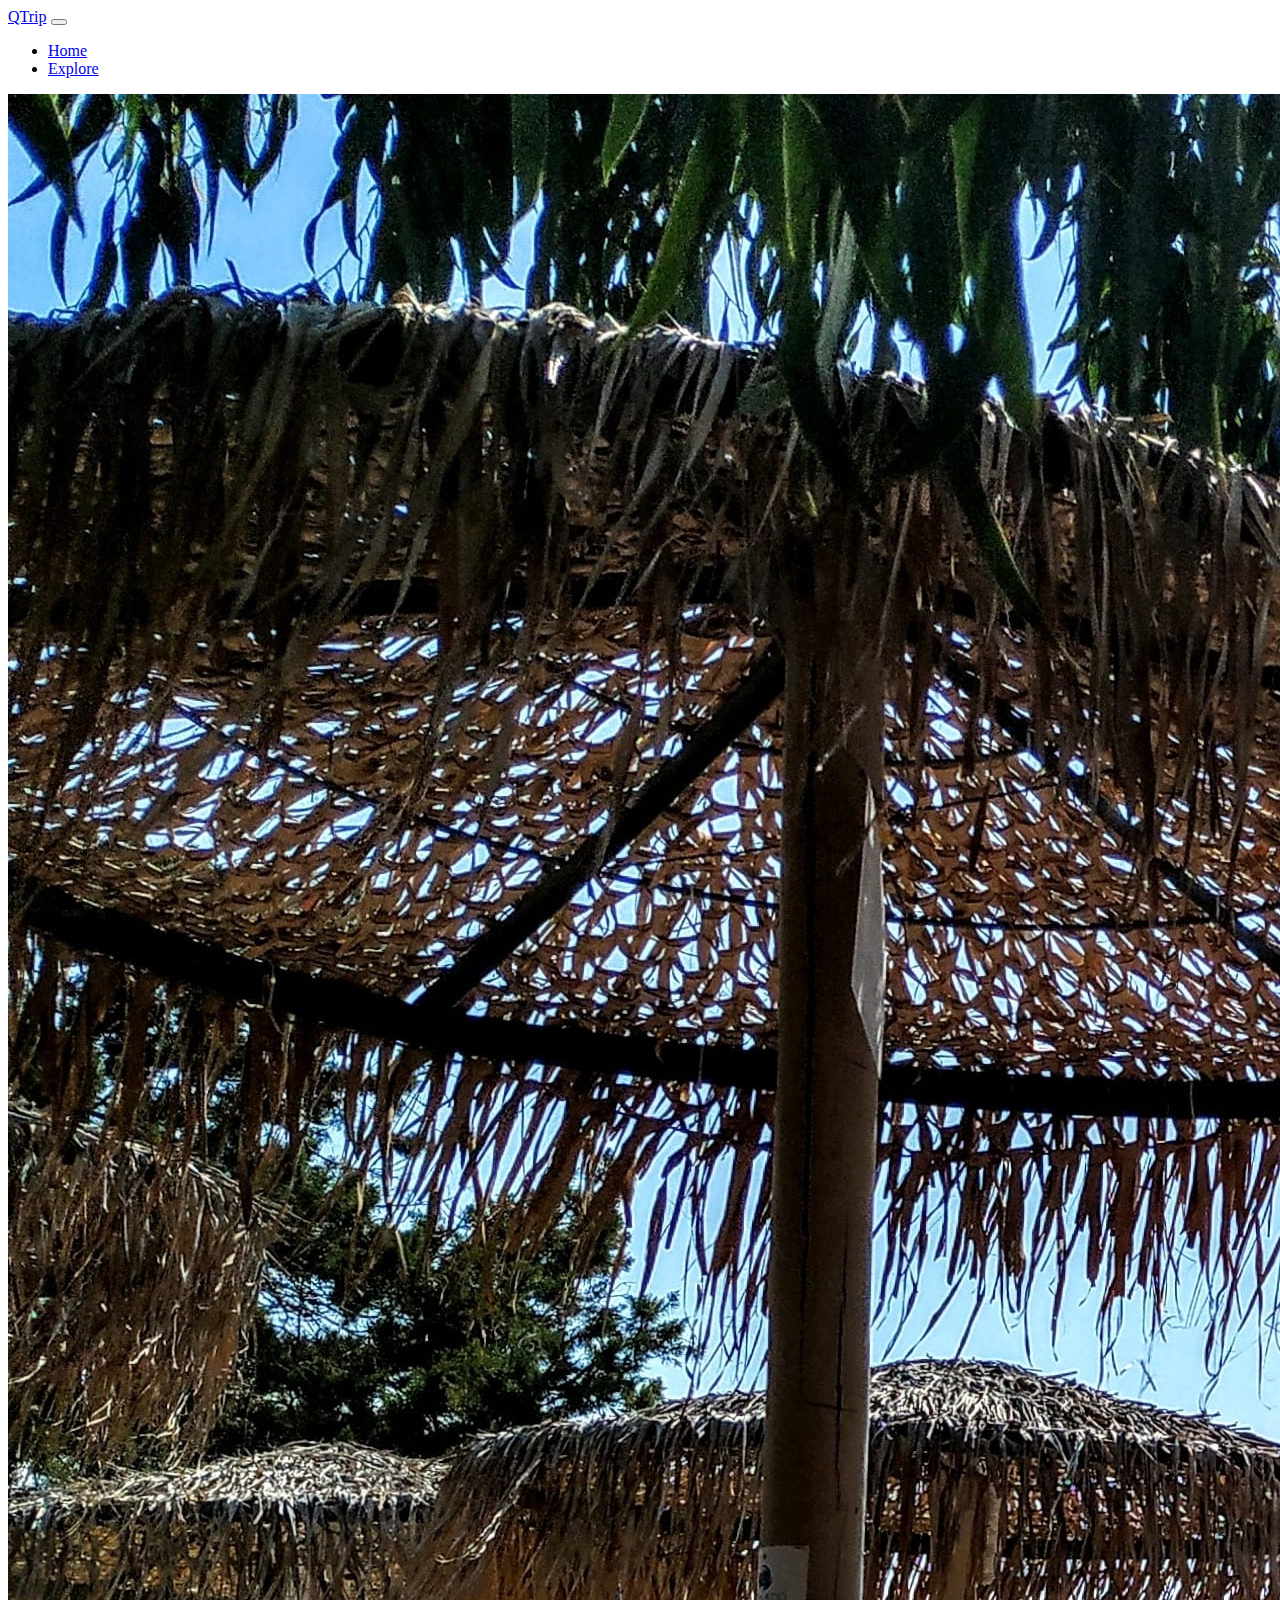
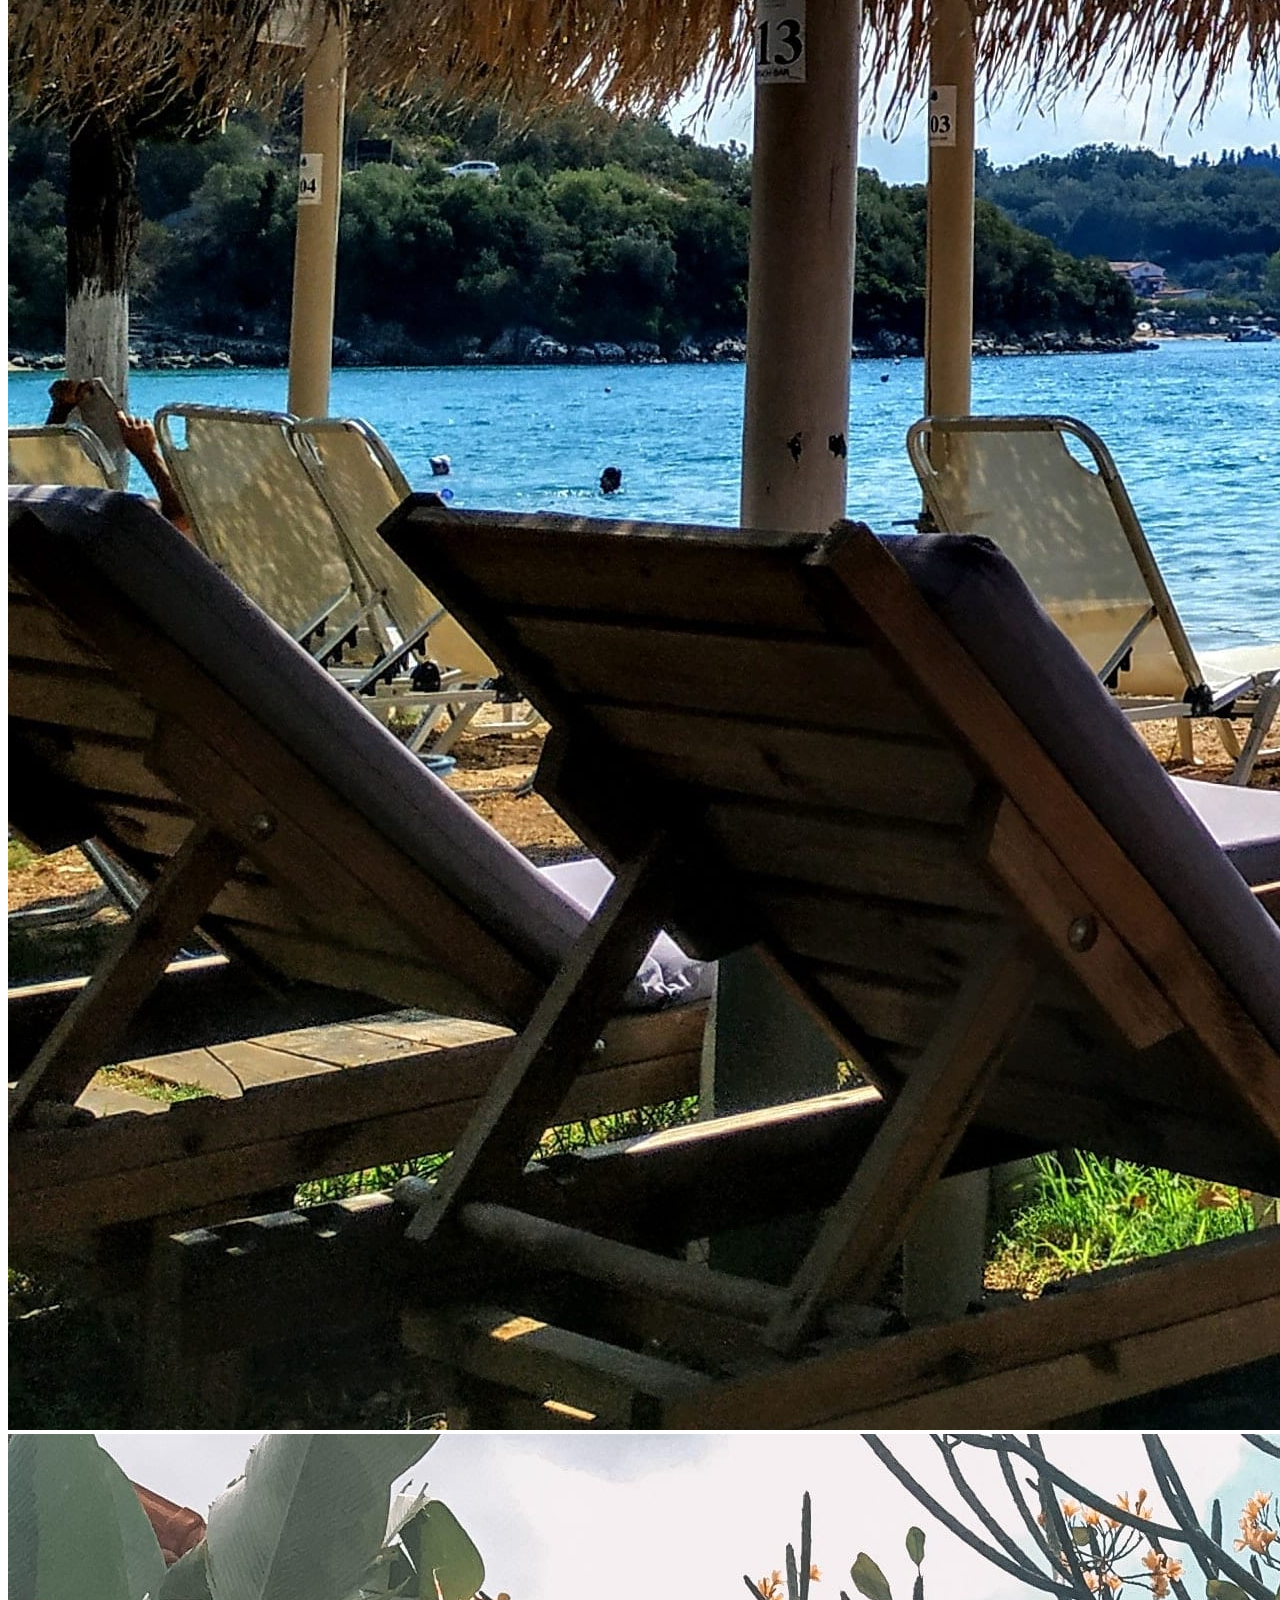
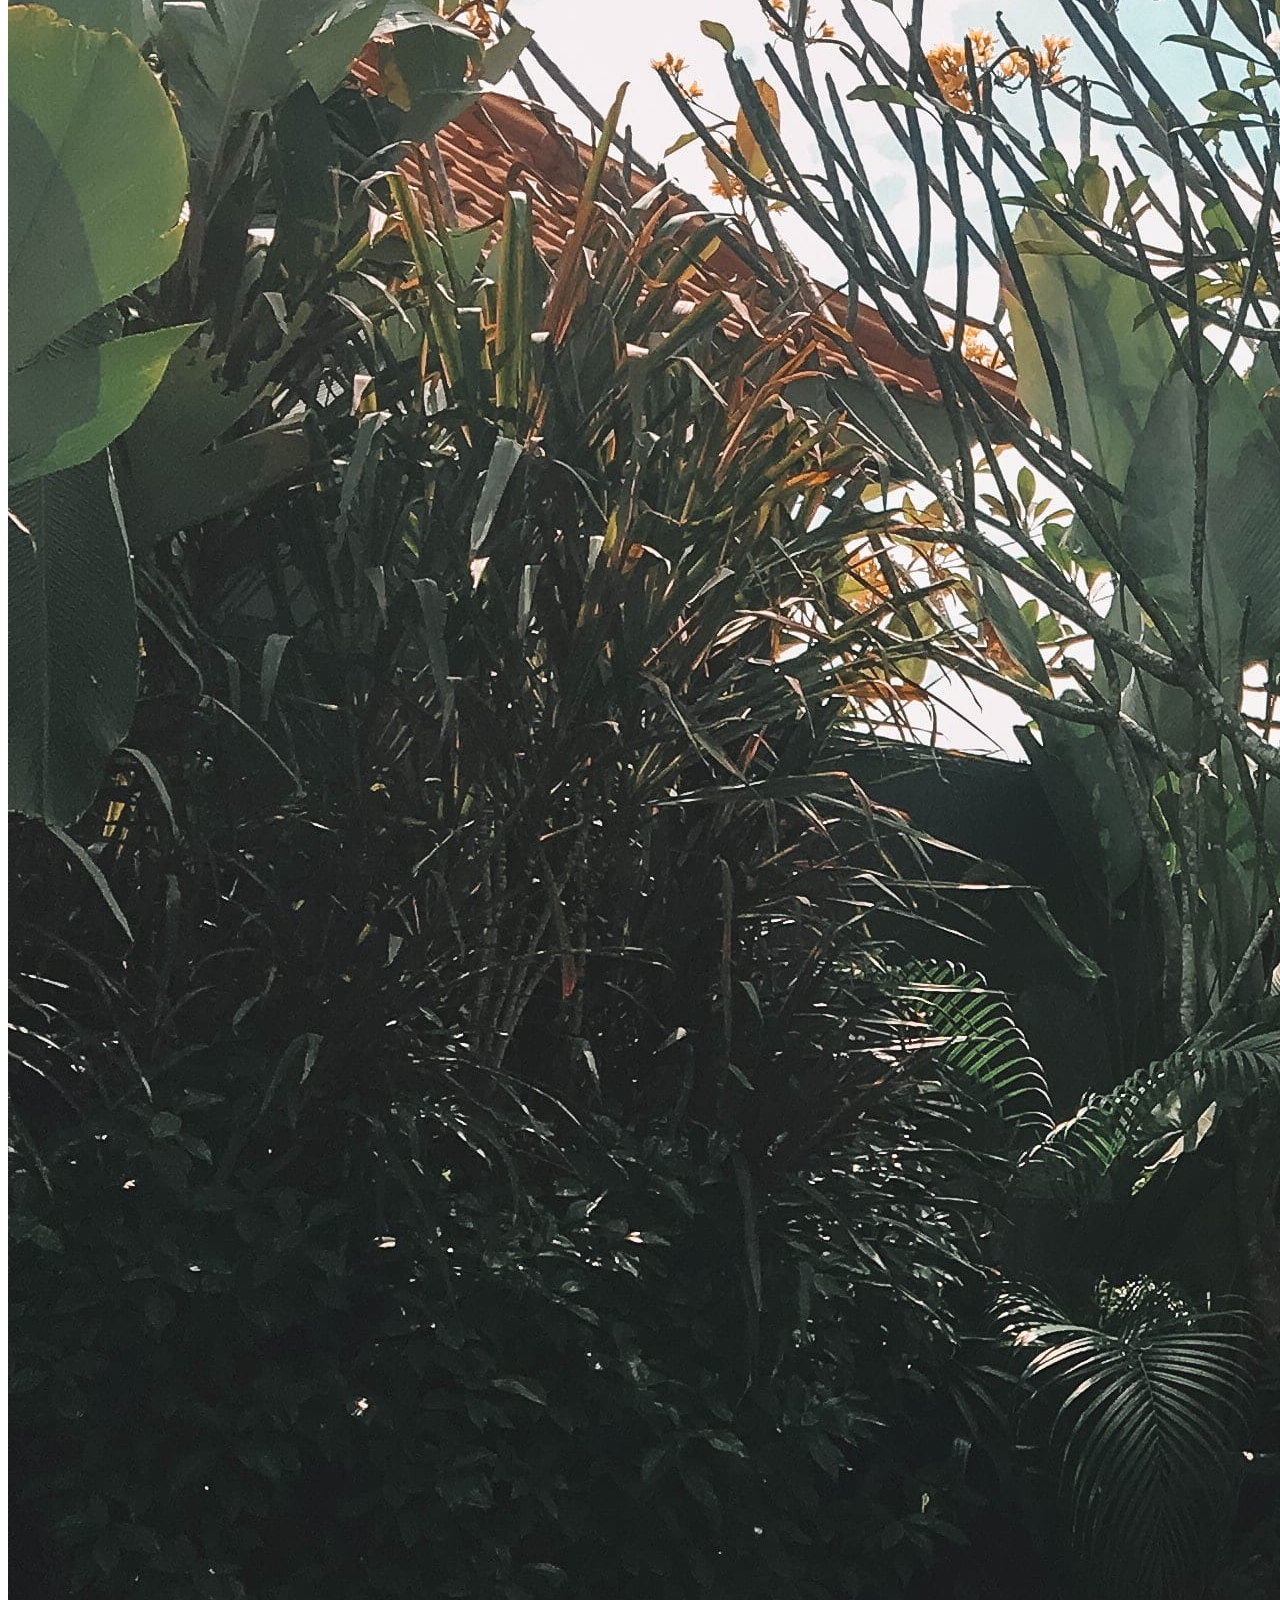
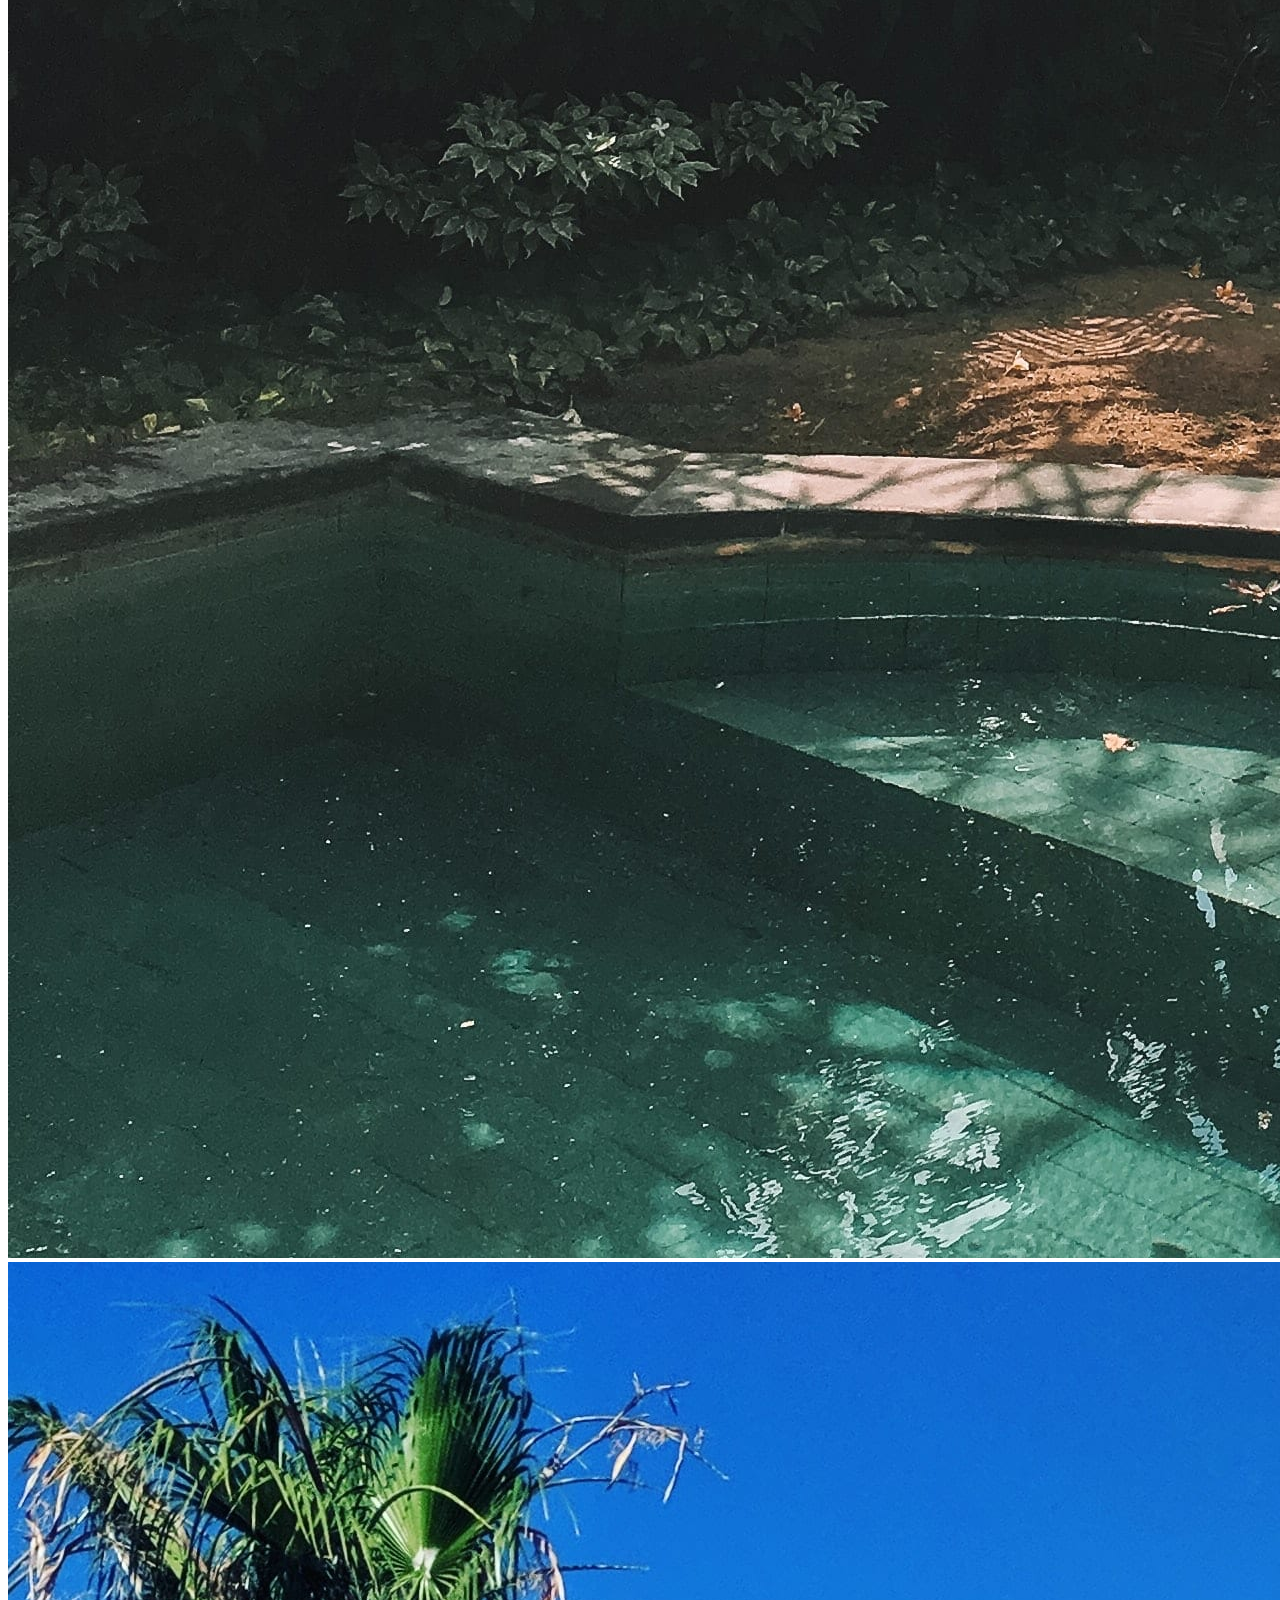
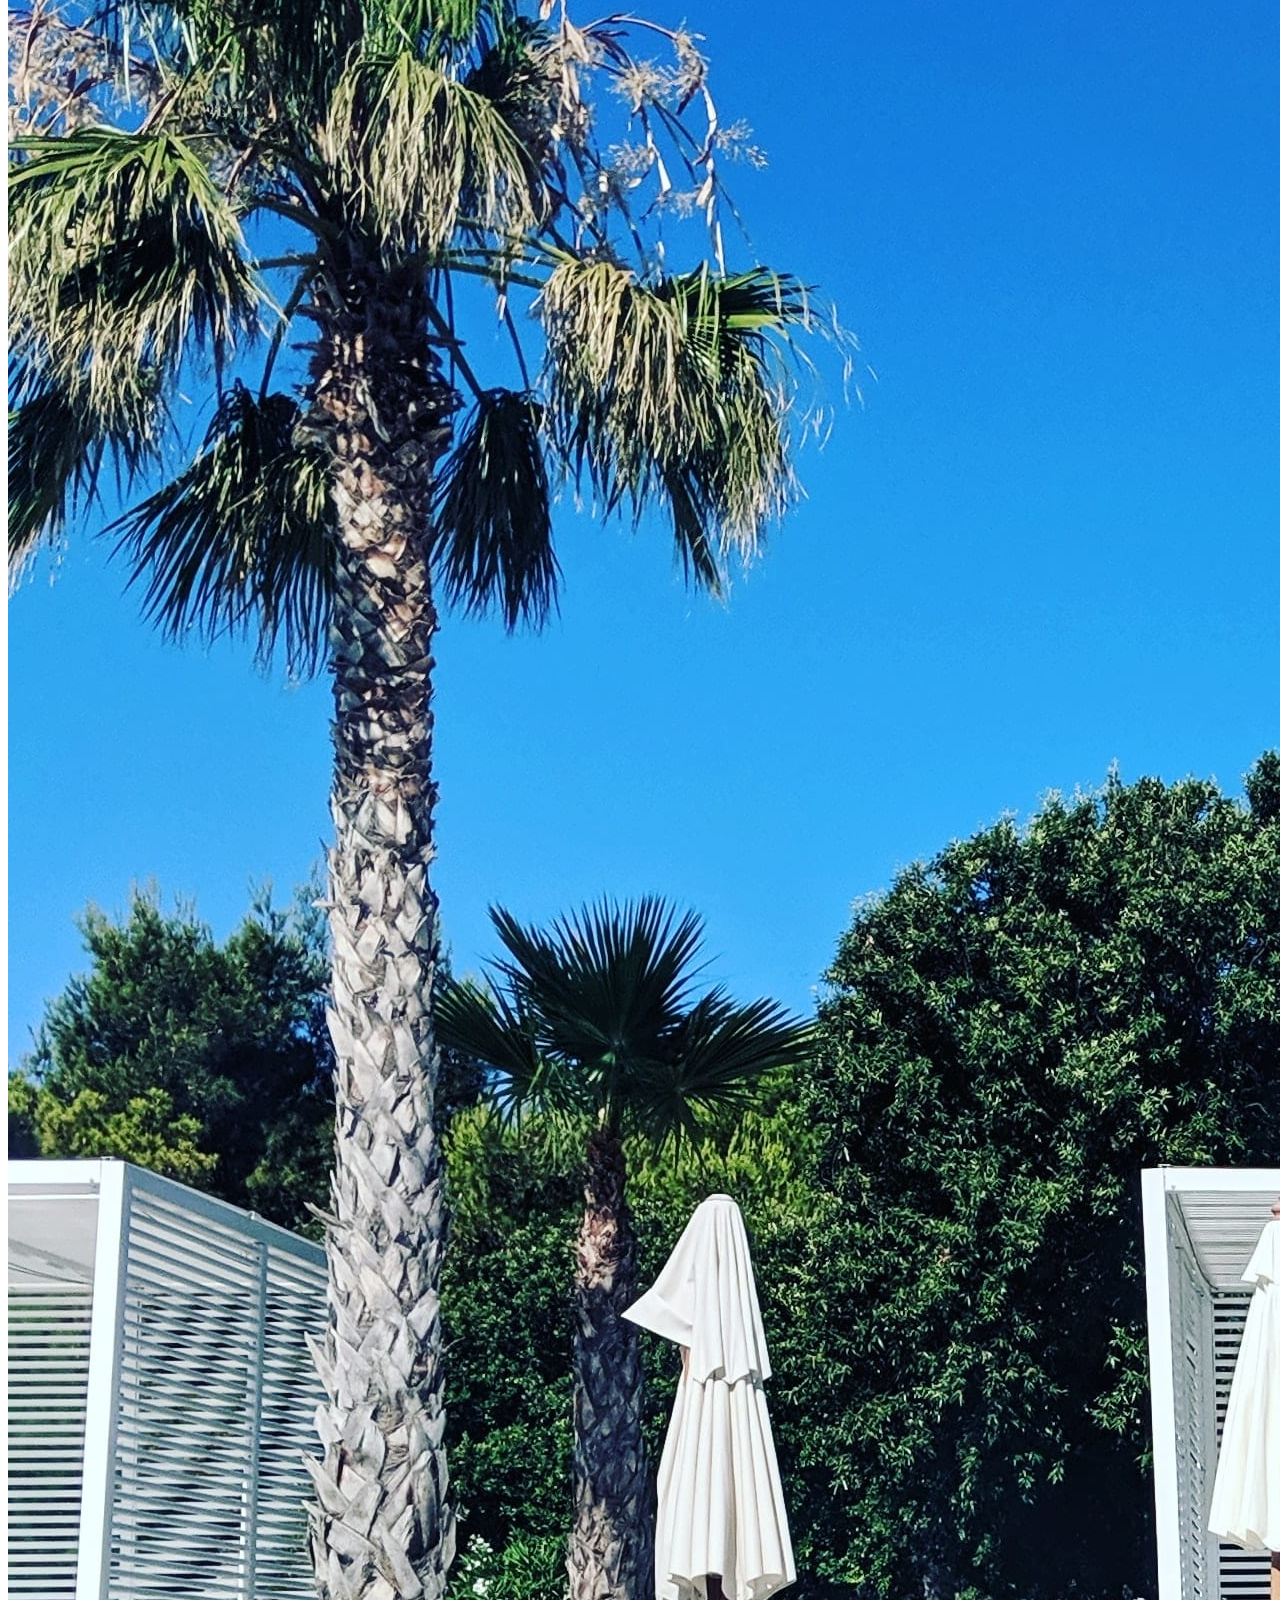
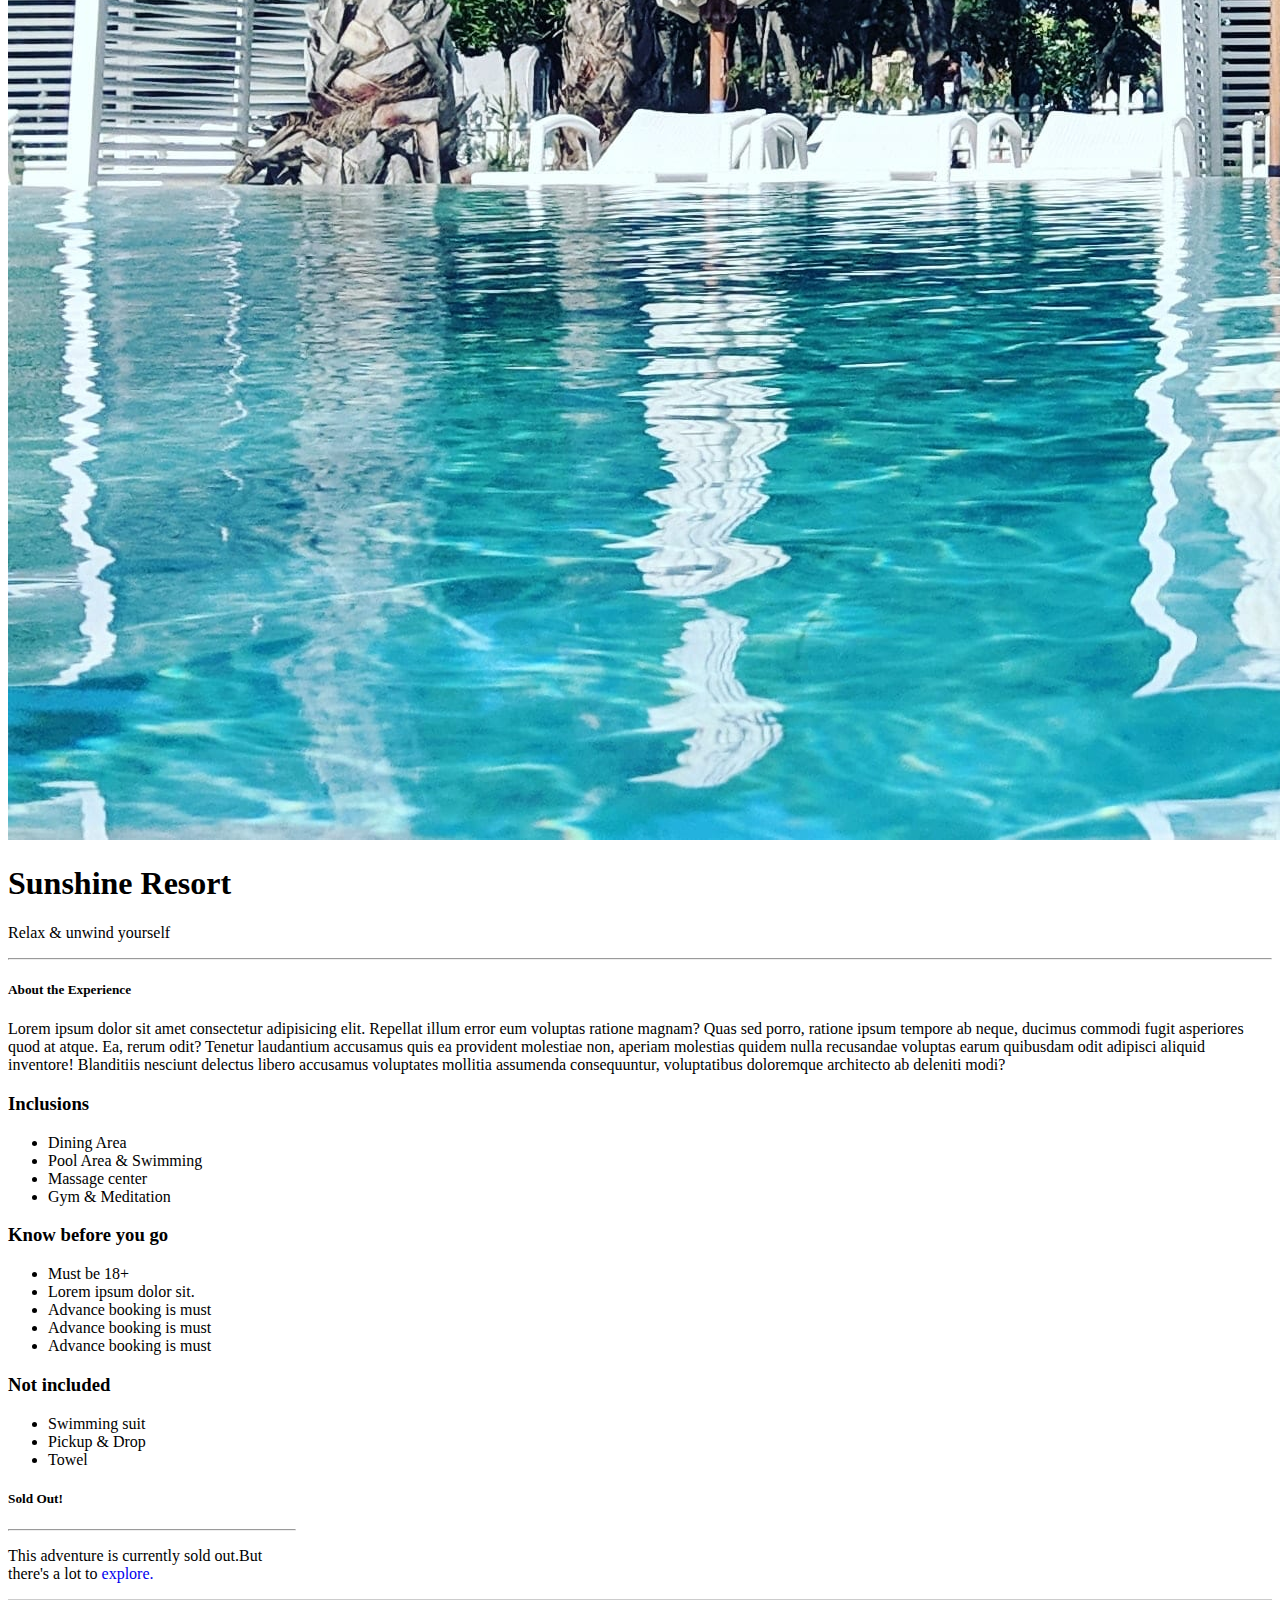
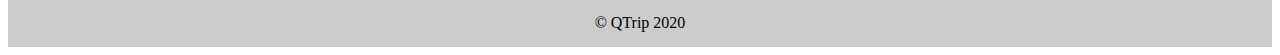
<file: adventure-details.html>
<!DOCTYPE html>
<html lang="en">
  <head>
    <meta charset="UTF-8" />
    <meta http-equiv="X-UA-Compatible" content="IE=edge" />
    <meta name="viewport" content="width=device-width, initial-scale=1.0" />
    <title>QTrip-Static-Adventures</title>
    <!-- BOOTSTRAP CSS -->
    <link
      href="https://cdn.jsdelivr.net/npm/bootstrap@5.3.0-alpha3/dist/css/bootstrap.min.css"
      rel="stylesheet"
      integrity="sha384-KK94CHFLLe+nY2dmCWGMq91rCGa5gtU4mk92HdvYe+M/SXH301p5ILy+dN9+nJOZ"
      crossorigin="anonymous"
    />
    <link rel="stylesheet" href="style1.css">
  </head>
  <body>
    <!-- NAVBAR -->
    <nav class="navbar navbar-expand-lg bg-body-tertiary">
      <div class="container-fluid">
        <a class="navbar-brand" href="#">QTrip</a>
        <button class="navbar-toggler" type="button" data-bs-toggle="collapse" data-bs-target="#navbarSupportedContent" aria-controls="navbarSupportedContent" aria-expanded="false" aria-label="Toggle navigation">
          <span class="navbar-toggler-icon"></span>
        </button>
        <div class="collapse navbar-collapse" id="navbarSupportedContent">
          <ul class="navbar-nav me-auto mb-2 mb-lg-0 d-flex justify-content-end w-100">
            <li class="nav-item">
              <a class="nav-link active" aria-current="page" href="index.html">Home</a>
            </li>
            <li class="nav-item">
              <a class="nav-link" href="adventures.html">Explore</a>
            </li>
        </div>
      </div>
    </nav> 
   <div class="container details ">
    <div class="row">
        <div class="col-lg-8">
         <div class="adv-detail-card container border" style="border-radius: 5px;">
            <div class="row mt-3">
                <div class="col-lg-8">
                    <img src="resort/resort1.jpg" alt="" class="img-fluid">
                </div>
                <div class="col-lg-4 d-none d-lg-block">
                    <div><img src="resort/resort2.jpg" alt="" class="img-fluid"></div>
                    <div><img src="resort/resort3.jpg" alt="" class="img-fluid mt-2"></div>
                </div>
            </div>
            <h1>Sunshine Resort</h1>
            <p class="lead">Relax & unwind yourself</p>
            <hr>
            <div class="experience-content">
                <h5>About the Experience</h5>
                <p>Lorem ipsum dolor sit amet consectetur adipisicing elit. Repellat illum error eum voluptas ratione magnam? Quas sed porro, ratione ipsum tempore ab neque, ducimus commodi fugit asperiores quod at atque. Ea, rerum odit? Tenetur laudantium accusamus quis ea provident molestiae non, aperiam molestias quidem nulla recusandae voluptas earum quibusdam odit adipisci aliquid inventore! Blanditiis nesciunt delectus libero accusamus voluptates mollitia assumenda consequuntur, voluptatibus doloremque architecto ab deleniti modi?</p>
                <h3>Inclusions</h3>
                <ul class="items">
                    <li>Dining Area</li>
                    <li>Pool Area & Swimming</li>
                    <li>Massage center</li>
                    <li>Gym & Meditation</li>
                </ul>
                <h3>Know before you go</h3>
                <ul class="items">
                    <li>Must be 18+</li>
                    <li>Lorem ipsum dolor sit.</li>
                    <li>Advance booking is must</li>
                    <li>Advance booking is must</li>
                    <li>Advance booking is must</li>
                </ul>
                <h3>Not included</h3>
                <ul class="items">
                    <li>Swimming suit</li>
                    <li>Pickup & Drop</li>
                    <li>Towel</li>
                </ul>
            </div>
        </div>
        </div>
        <div class="col-lg-4">
            <div class="card ms-5"  style="width: 18rem;">
            <div class="card-header">
              <h5 class="card-title">Sold Out!</h5>
              <hr>
              <p class="card-text">This adventure is currently sold out.But there's a lot to <a href="/pages/adventures/index.html" class="link-warning" style="text-decoration:none;">explore.</a></p>
            </div>
          </div>
        </div>
    </div>
   </div>
    <!-- FOOTER -->
    <footer>&#169 QTrip 2020</footer>
    <!-- BOOTSTRAP JS -->
    <!-- <script
      src="https://cdn.jsdelivr.net/npm/bootstrap@5.3.0-alpha3/dist/js/bootstrap.bundle.min.js"
      integrity="sha384-ENjdO4Dr2bkBIFxQpceoTz1HIcje39Wm4jDKdf19U8gI4ddQ3GYNS7NTKfAdVQSZe"
      crossorigin="anonymous"
    ></script> -->
    <script
      src="https://cdn.jsdelivr.net/npm/@popperjs/core@2.11.7/dist/umd/popper.min.js"
      integrity="sha384-zYPOMqeu1DAVkHiLqWBUTcbYfZ8osu1Nd6Z89ify25QV9guujx43ITvfi12/QExE"
      crossorigin="anonymous"
    ></script>
    <script
      src="https://cdn.jsdelivr.net/npm/bootstrap@5.3.0-alpha3/dist/js/bootstrap.min.js"
      integrity="sha384-Y4oOpwW3duJdCWv5ly8SCFYWqFDsfob/3GkgExXKV4idmbt98QcxXYs9UoXAB7BZ"
      crossorigin="anonymous"
    ></script>
  </body>
</html>
</file>
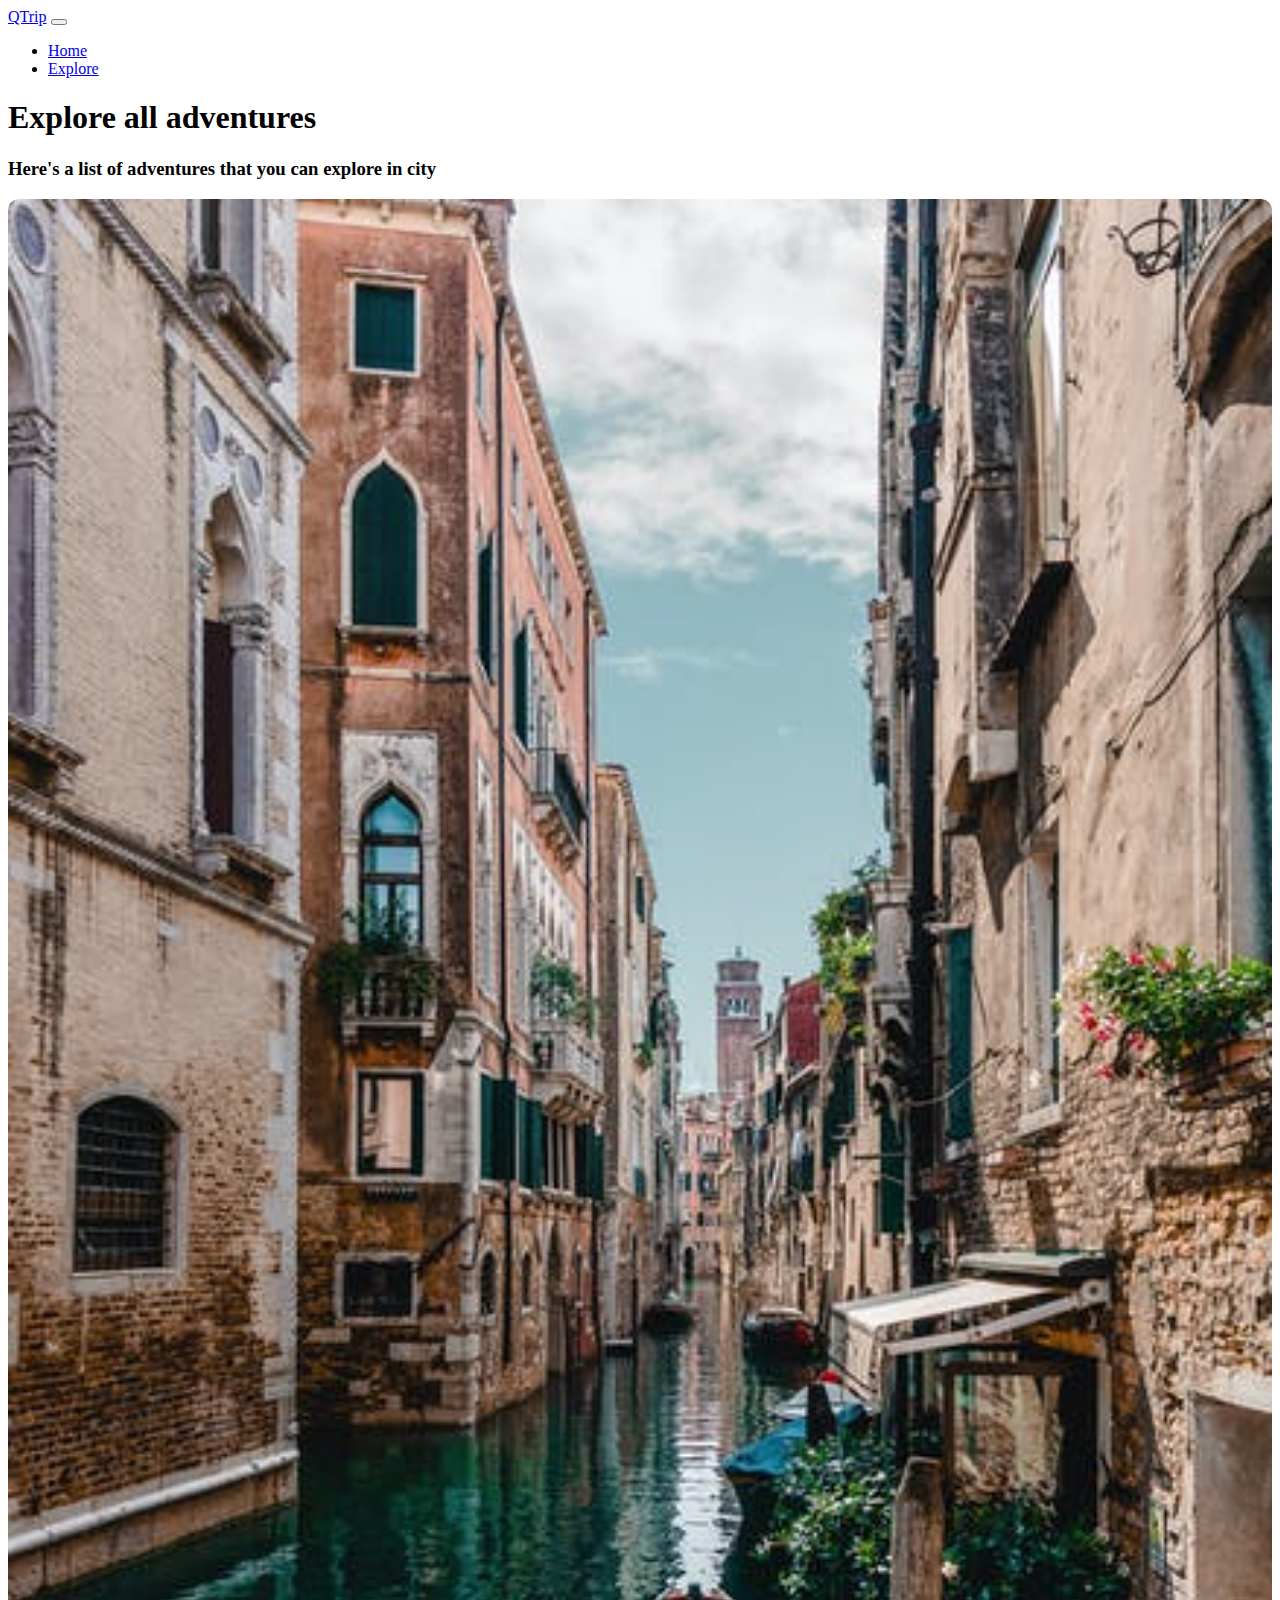
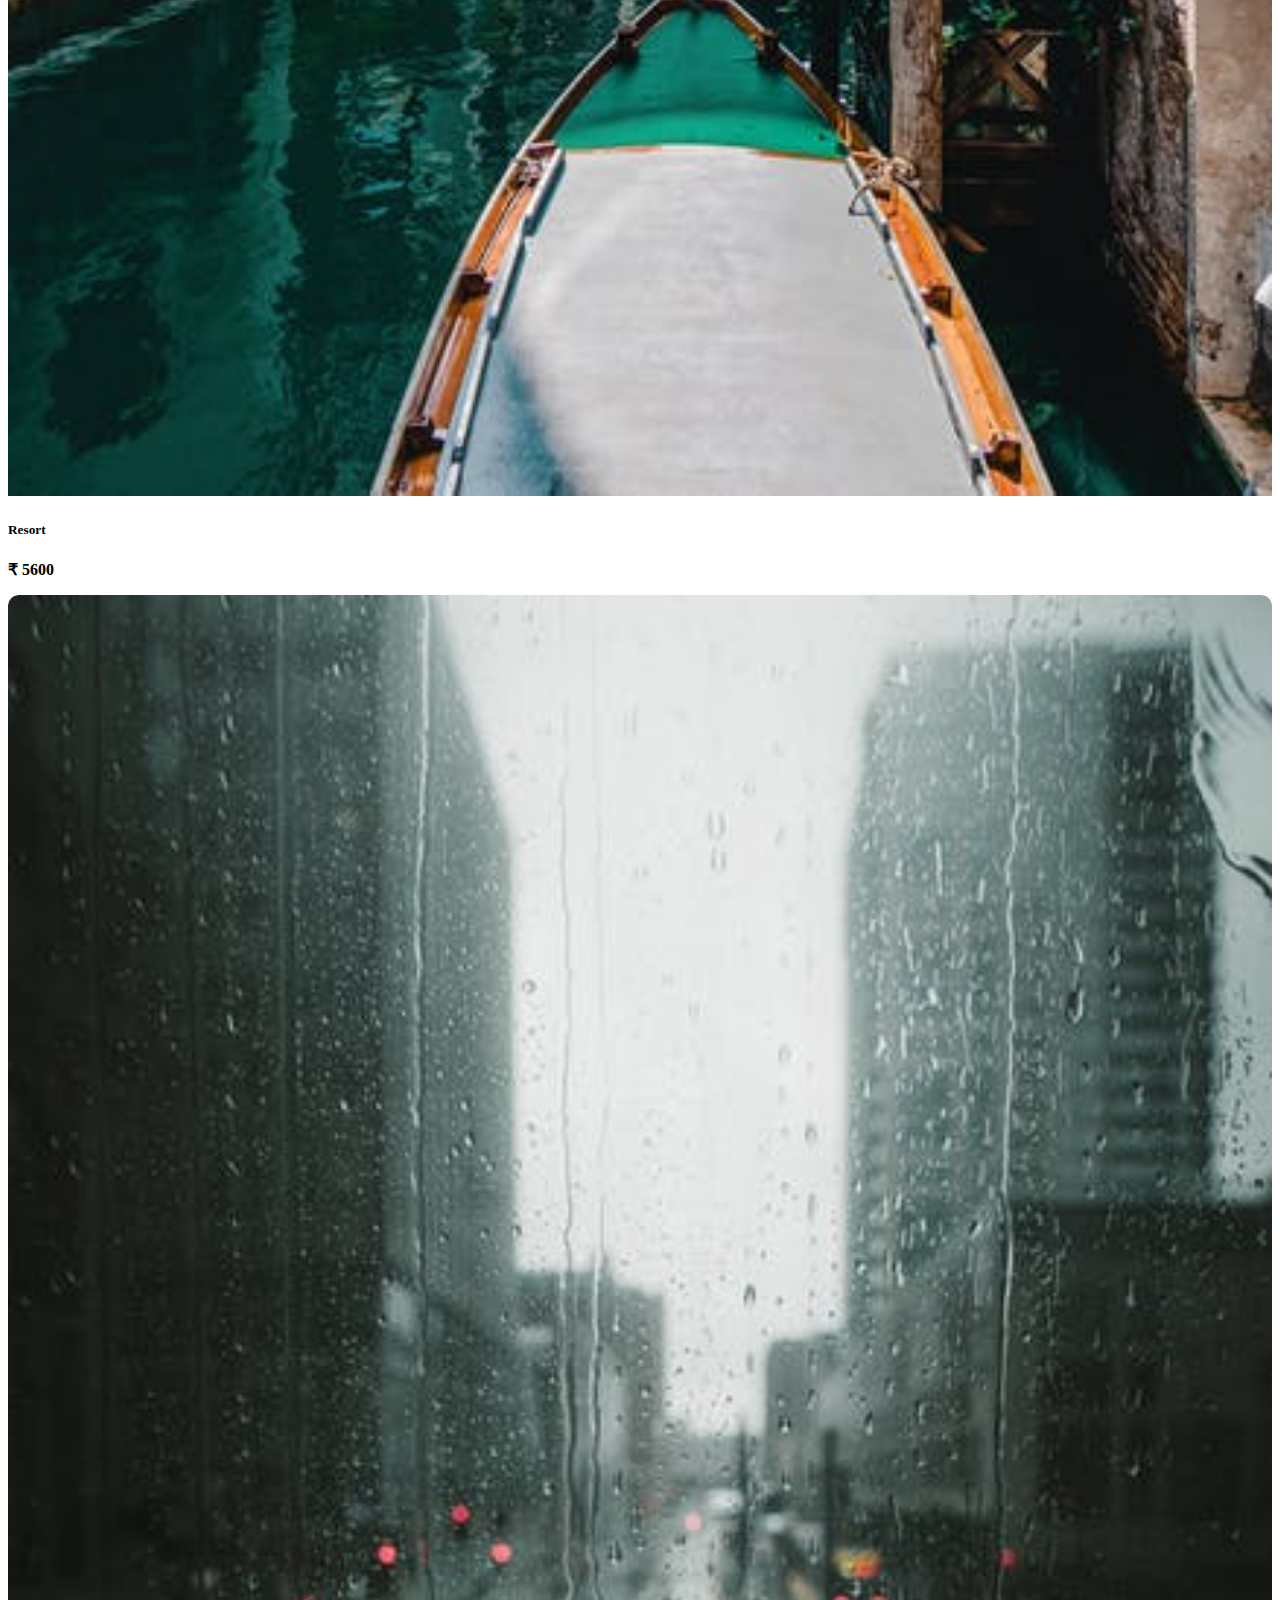
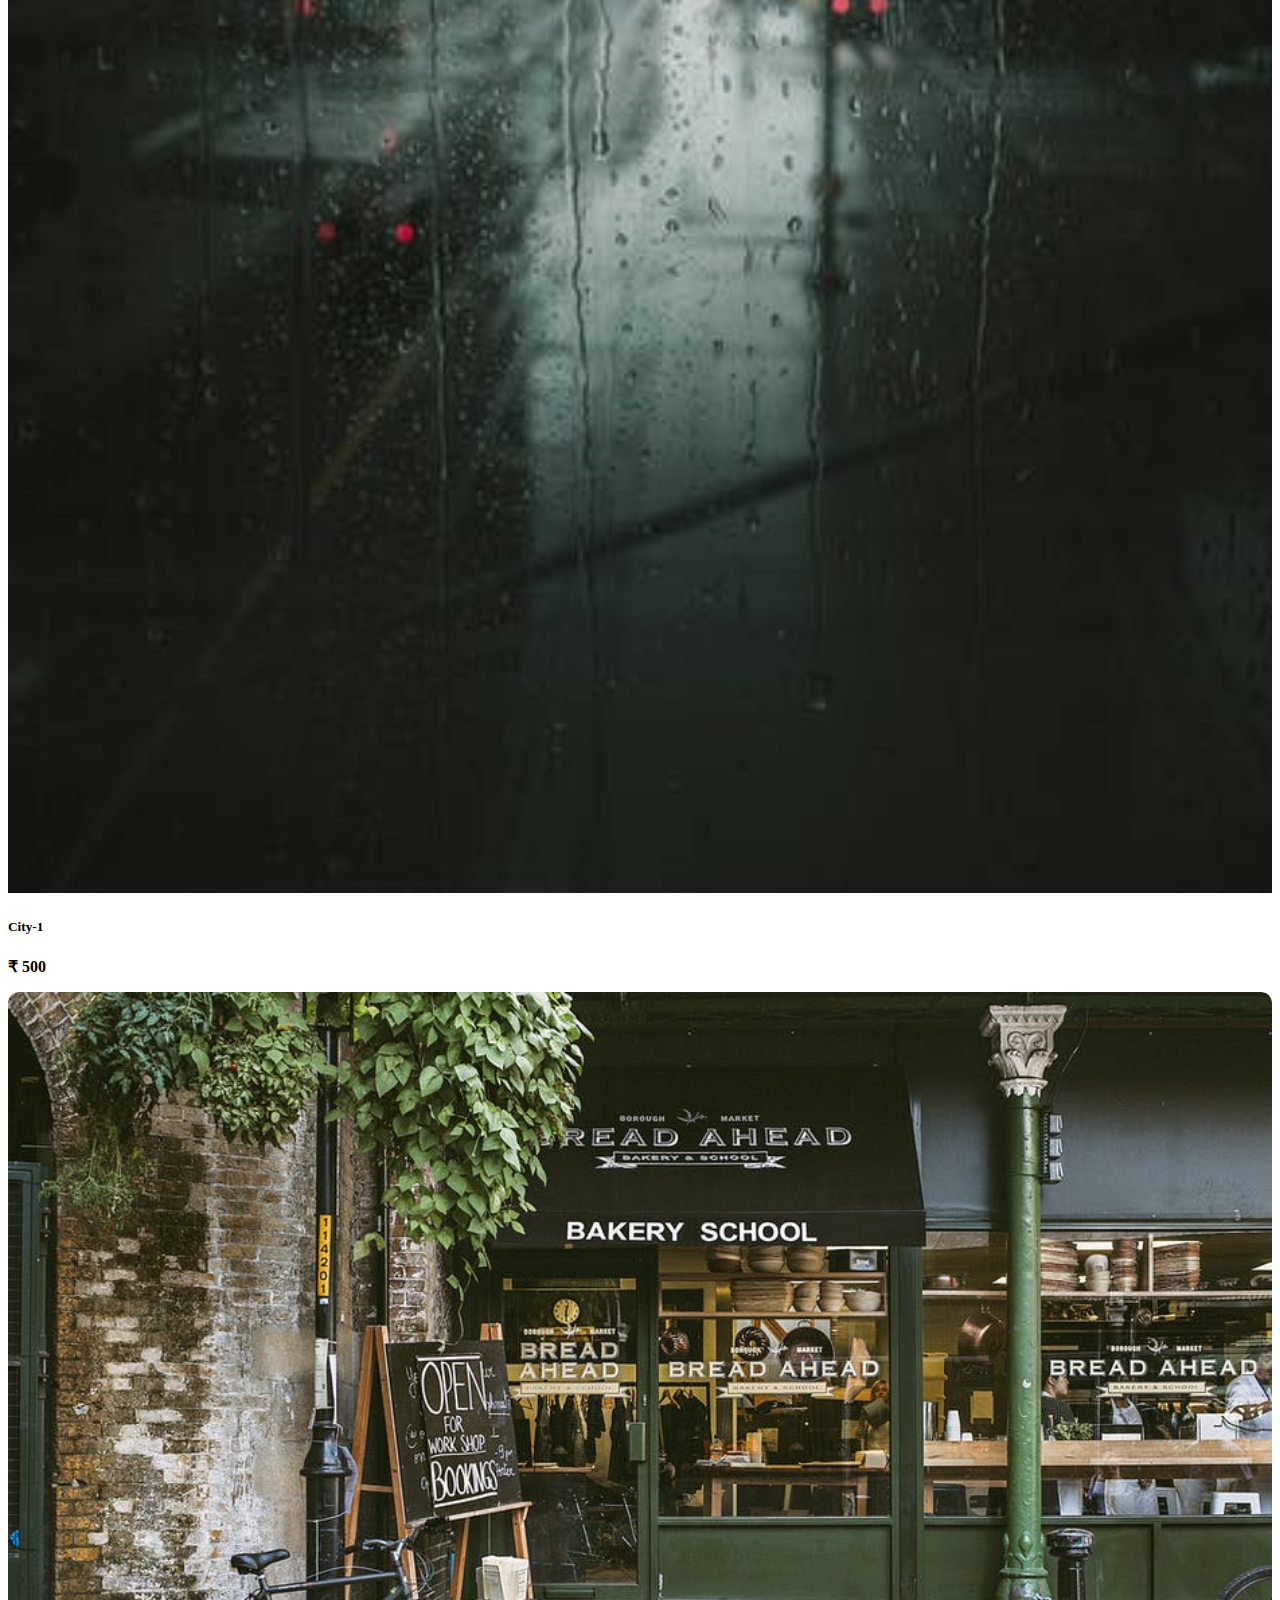
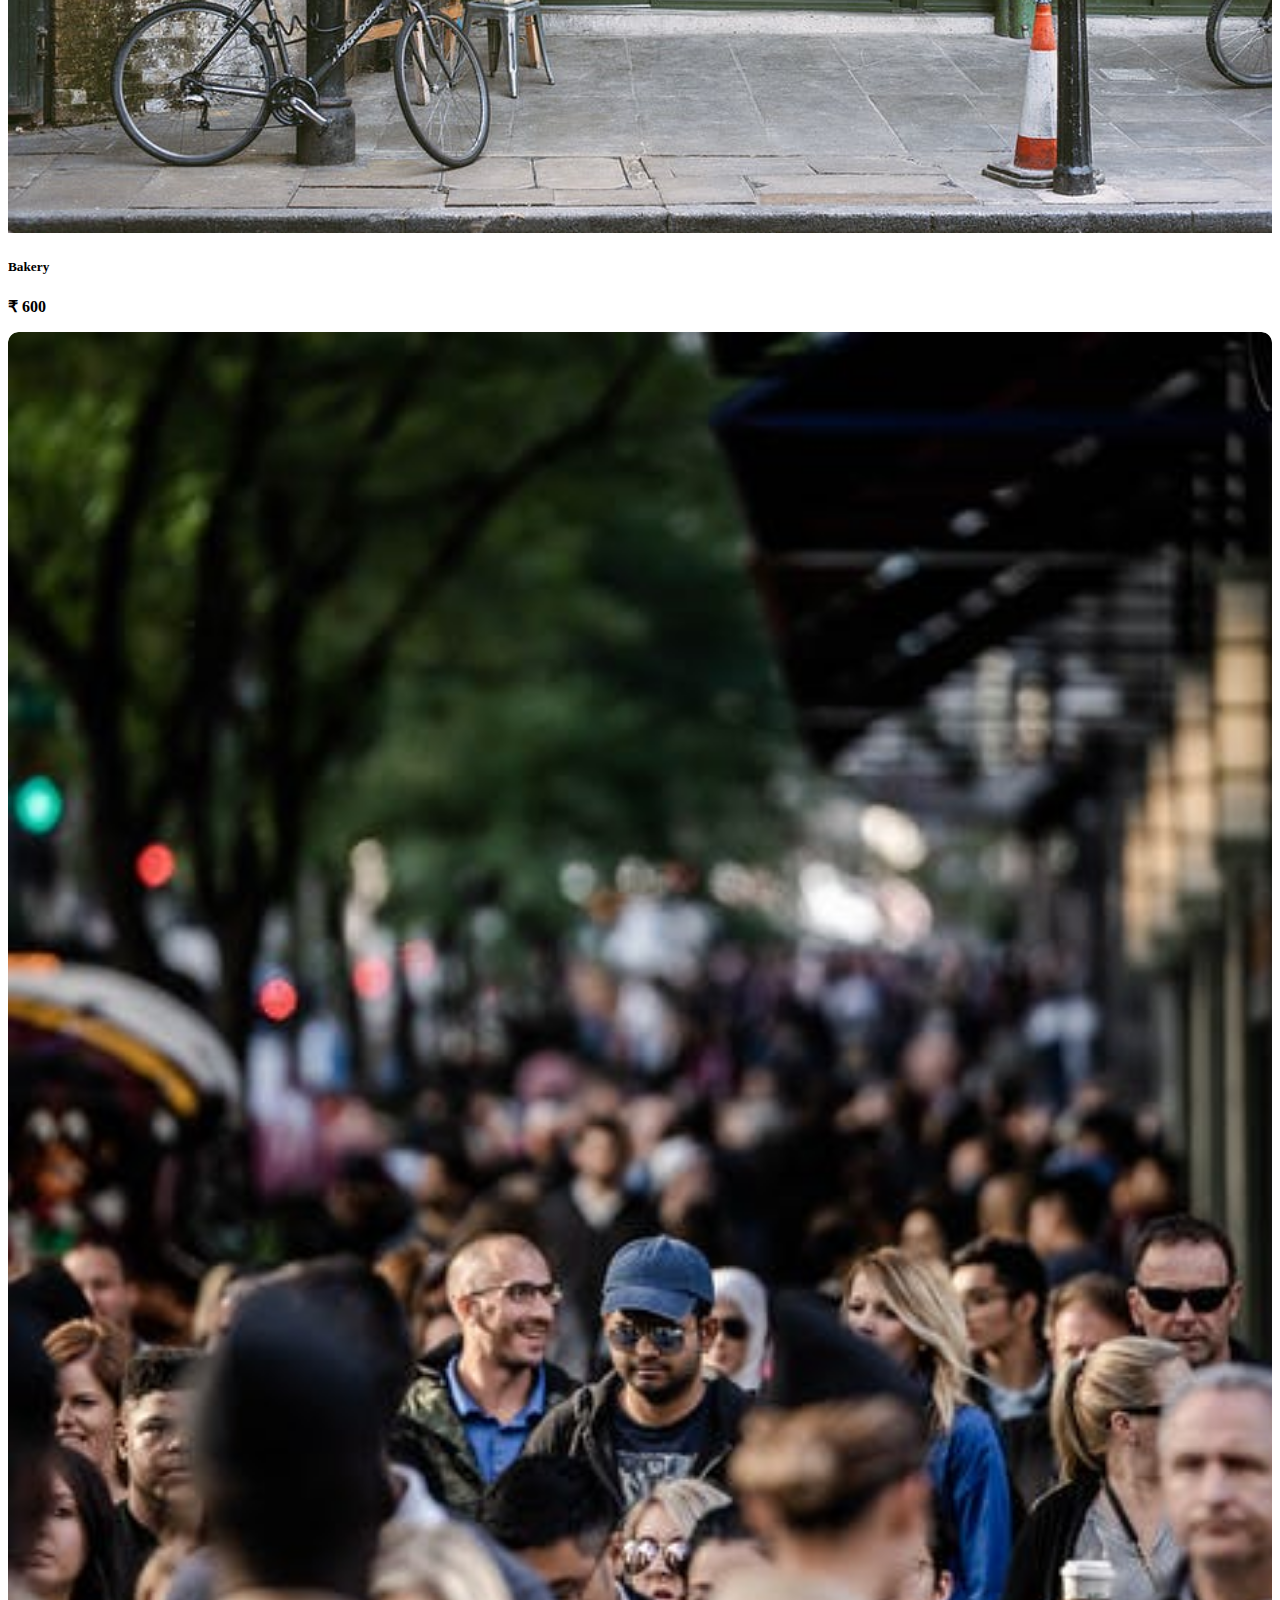
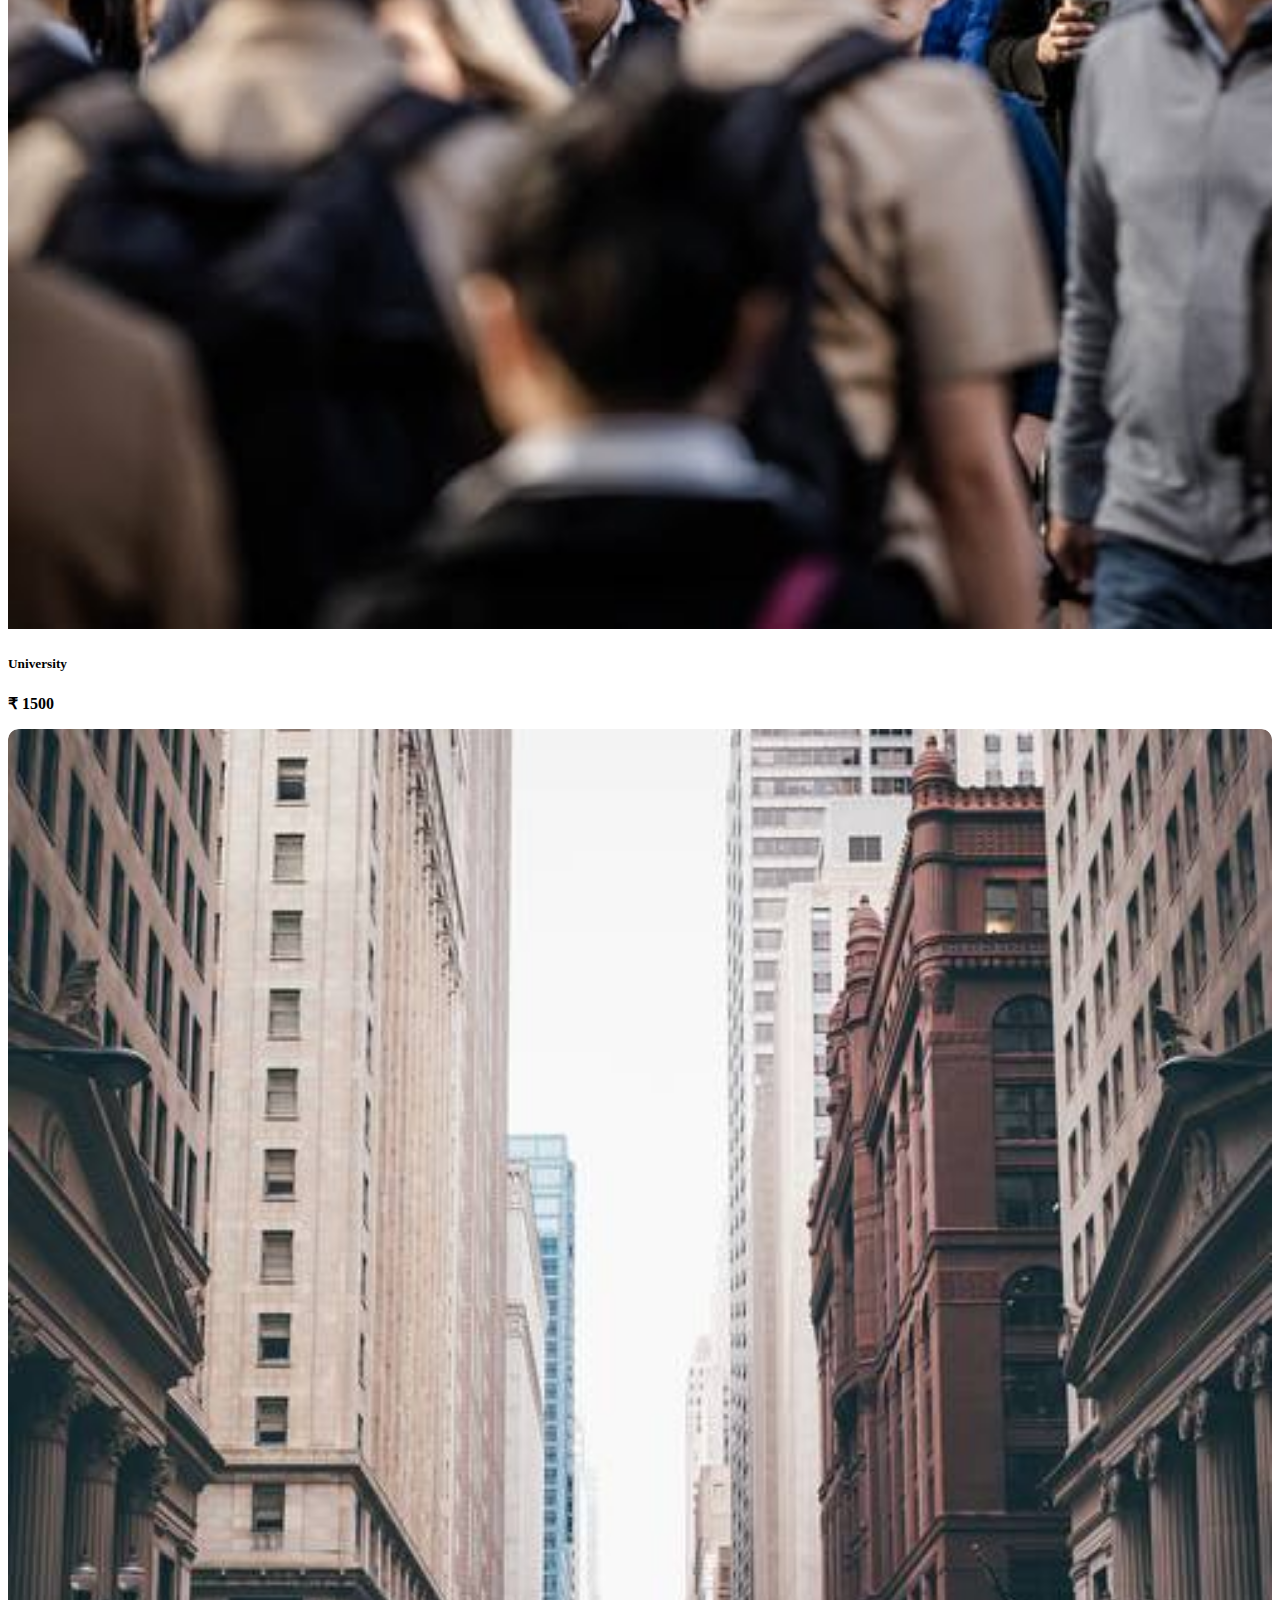
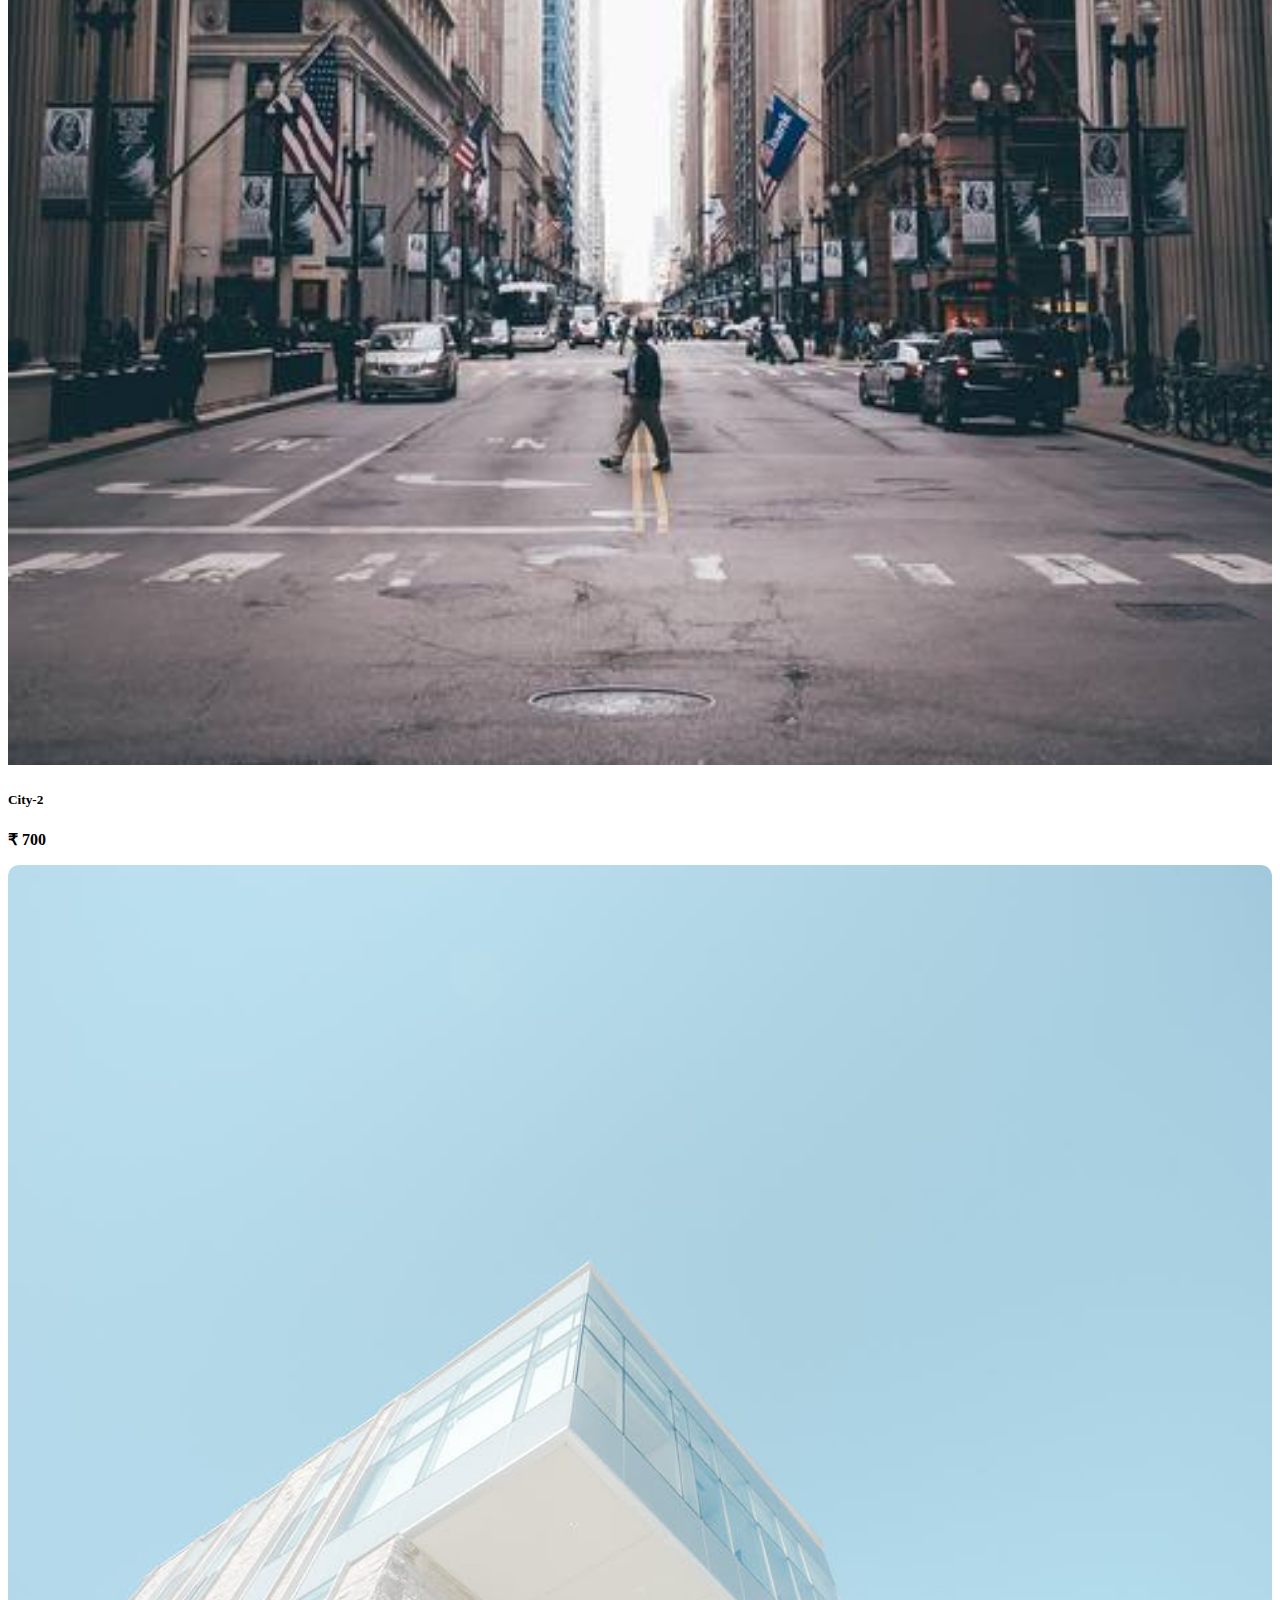
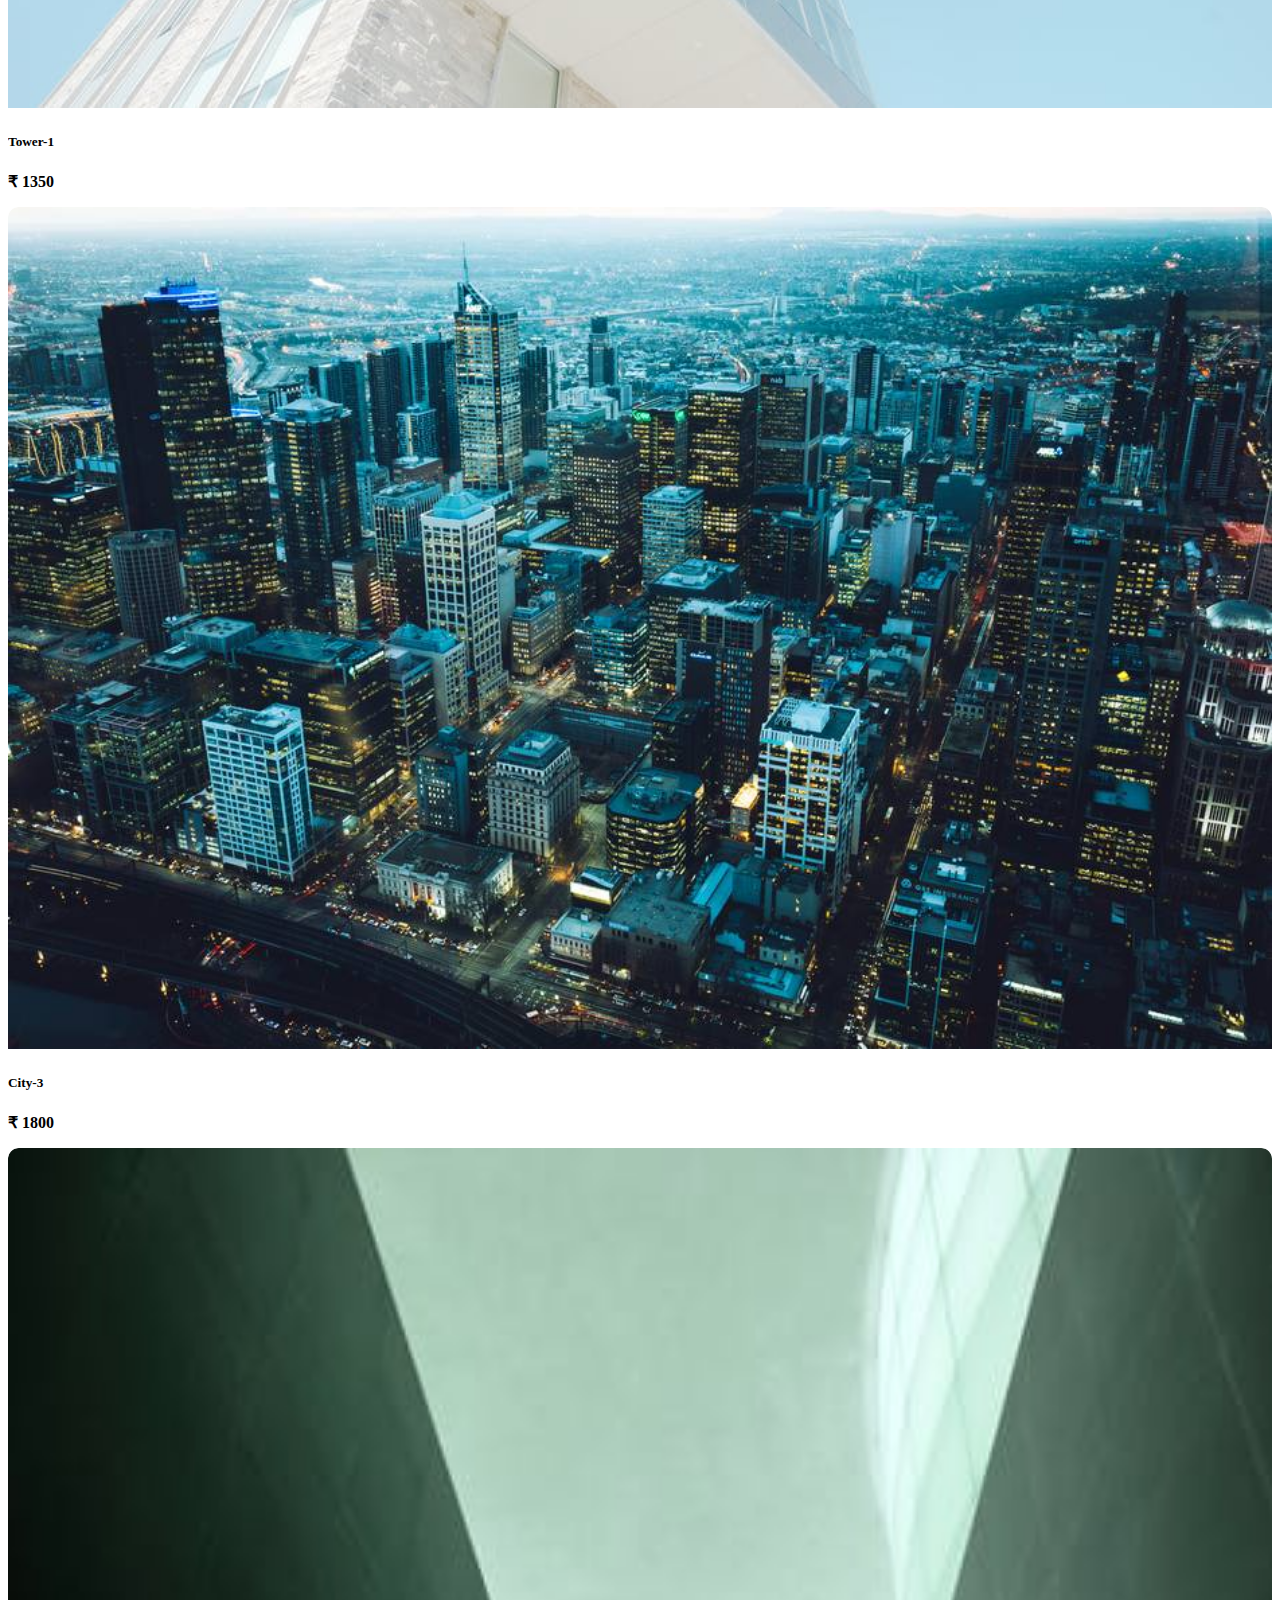
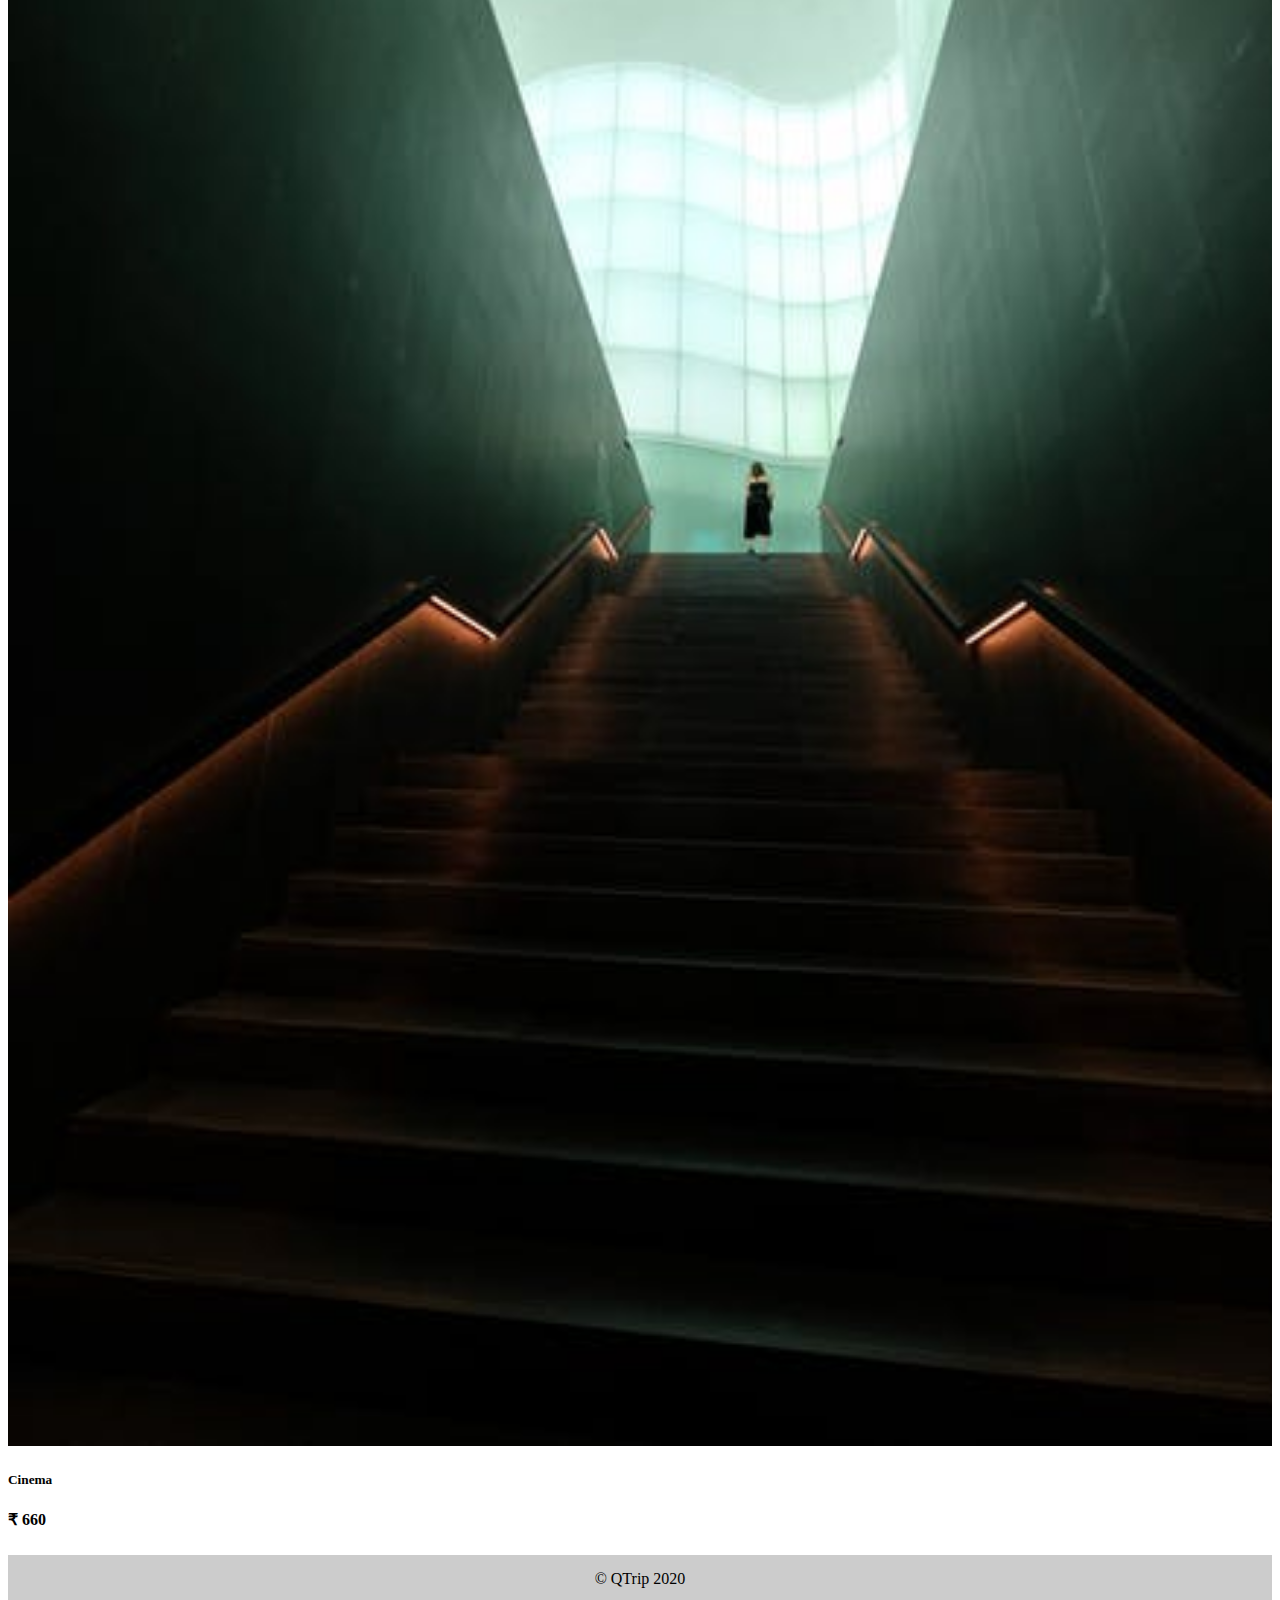
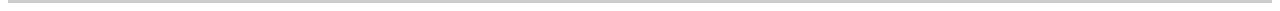
<file: adventures.html>
<!DOCTYPE html>
<html lang="en">
  <head>
    <meta charset="UTF-8" />
    <meta http-equiv="X-UA-Compatible" content="IE=edge" />
    <meta name="viewport" content="width=device-width, initial-scale=1.0" />
    <title>QTrip-Static-Adventures</title>
    <!-- BOOTSTRAP CSS -->
    <link
      href="https://cdn.jsdelivr.net/npm/bootstrap@5.3.0-alpha3/dist/css/bootstrap.min.css"
      rel="stylesheet"
      integrity="sha384-KK94CHFLLe+nY2dmCWGMq91rCGa5gtU4mk92HdvYe+M/SXH301p5ILy+dN9+nJOZ"
      crossorigin="anonymous"
    />
    <link rel="stylesheet" href="style1.css">
  </head>
  <body>
    <!-- NAVBAR -->
    <nav class="navbar navbar-expand-lg bg-body-tertiary">
      <div class="container-fluid">
        <a class="navbar-brand" href="#">QTrip</a>
        <button class="navbar-toggler" type="button" data-bs-toggle="collapse" data-bs-target="#navbarSupportedContent" aria-controls="navbarSupportedContent" aria-expanded="false" aria-label="Toggle navigation">
          <span class="navbar-toggler-icon"></span>
        </button>
        <div class="collapse navbar-collapse" id="navbarSupportedContent">
          <ul class="navbar-nav me-auto mb-2 mb-lg-0 d-flex justify-content-end w-100">
            <li class="nav-item">
              <a class="nav-link active" aria-current="page" href="index.html">Home</a>
            </li>
            <li class="nav-item">
              <a class="nav-link" href="adventures.html">Explore</a>
            </li>
        </div>
      </div>
    </nav> 
    <!-- &#x20B9 -->
  <!-- GRID-Images-Adventures -->
  <div class="container">
    <div class="adv-container">
         <h1 class="mt-4">Explore all adventures</h1>
         <h3 class="mb-3">Here's a list of adventures that you can explore in city</h3>
       <div class="row">
        <div class="col-lg-3 col-6">
          <div class="city-adv">
            <a href="adventure-details.html"><img src="adventures1/church.jpg" class="img-fluid"></a>
           <div class="d-md-flex justify-content-between text-center mt-2 ">
            <h5>Resort</h5>
            <p><b>&#x20B9 5600</b></p>
           </div>
          </div>
        </div>
        <div class="col-lg-3 col-6">
          <div class="city-adv">
            <img src="adventures1/elephant.jpg"  class="img-fluid">
            <div class="d-md-flex justify-content-between text-center mt-2">
              <h5>City-1</h5>
              <p><b>&#x20B9 500</b></p>
            </div>
          </div>
        </div>
        <div class="col-lg-3 col-6">
          <div class="city-adv">
            <img src="adventures1/canopy.jpg"  class="img-fluid">
            <div class="d-md-flex justify-content-between text-center mt-2">
              <h5>Bakery</h5>
              <p><b>&#x20B9 600</b></p>
            </div>
          </div>
        </div>
        <div class="col-lg-3 col-6">
          <div class="city-adv">
            <img src="adventures1/university.jpg"  class="img-fluid">
            <div class="d-md-flex justify-content-between text-center mt-2">
              <h5>University</h5>
              <p><b>&#x20B9 1500</b></p>
            </div>
          </div>
        </div>
        <div class="col-lg-3 col-6">
          <div class="city-adv">
            <img src="adventures1/huts.jpg"  class="img-fluid">
           <div class="d-md-flex justify-content-between text-center mt-2">
            <h5>City-2</h5>
            <p><b>&#x20B9 700</b></p>
           </div>
          </div>
        </div>
        <div class="col-lg-3 col-6">
          <div class="city-adv">
            <img src="adventures1/palace.jpg"  class="img-fluid">
            <div class="d-md-flex justify-content-between text-center mt-2">
              <h5>Tower-1</h5>
              <p><b>&#x20B9 1350</b></p>
            </div>
          </div>
          </div>
      
        <div class="col-lg-3 col-6">
          <div class="city-adv">
            <img src="adventures1/resort.jpg"  class="img-fluid">
            <div class="d-md-flex justify-content-between text-center mt-2">
              <h5>City-3</h5>
              <p><b>&#x20B9 1800</b></p>
            </div>
          </div>
        </div>
        <div class="col-lg-3 col-6">
          <div class="city-adv">
            <img src="adventures1/mount.jpg"  class="img-fluid">
            <div class="d-md-flex justify-content-between text-center mt-2">
              <h5>Cinema</h5>
              <p><b>&#x20B9 660</b></p>
            </div>
          </div>
        </div>
      </div>
      </div>
</div>
    <!-- FOOTER -->
    <footer>&#169 QTrip 2020</footer>
    <!-- BOOTSTRAP JS -->
    <!-- <script
      src="https://cdn.jsdelivr.net/npm/bootstrap@5.3.0-alpha3/dist/js/bootstrap.bundle.min.js"
      integrity="sha384-ENjdO4Dr2bkBIFxQpeoTz1HIcje39Wm4jDKdf19U8gI4ddQ3GYNS7NTKfAdVQSZe"
      crossorigin="anonymous"
    ></script> -->
    <script
      src="https://cdn.jsdelivr.net/npm/@popperjs/core@2.11.7/dist/umd/popper.min.js"
      integrity="sha384-zYPOMqeu1DAVkHiLqWBUTcbYfZ8osu1Nd6Z89ify25QV9guujx43ITvfi12/QExE"
      crossorigin="anonymous"
    ></script>
    <script
      src="https://cdn.jsdelivr.net/npm/bootstrap@5.3.0-alpha3/dist/js/bootstrap.min.js"
      integrity="sha384-Y4oOpwW3duJdCWv5ly8SCFYWqFDsfob/3GkgExXKV4idmbt98QcxXYs9UoXAB7BZ"
      crossorigin="anonymous"
    ></script>
  </body>
</html>
</file>
<file: style1.css>
.hero-img {
  height: 400px;
  background-image: url(landing-page/hero.jpg);
  background-position: center center;
  background-size: cover;
  display: flex;
  flex-direction: column;
  justify-content: center;
  align-items: center;
  color: white;
  background-color: aquamarine;
}

.hero-img input {
  height: 40px;
  width: 80%;
  border: none;
  border-radius: 17px;
  padding: 0px 10px;
}

input:focus {
  border: none;
  outline: 0px;
}
.city-container {
  margin: 10px auto;
}

.city {
  position: relative;
  border-radius: 10px;
  cursor: pointer;
  height: 100%;
  overflow: hidden;
}
.city img {
  height: 100%;
  width: 100%;
  border-radius: 10px;
  transition: all 0.2s;
}

.city img:hover {
  filter: brightness(0.5);
  transform: scale(1.2);
}

.city-text {
  position: absolute;
  z-index: 1;
  color: white;
  text-transform: uppercase;
  bottom: 10px;
  left: 0px;
  right: 0px;
  margin: 0px auto;
  text-align: center;
}
.city-adv{
  position: relative;
  border-radius: 10px;
  cursor: pointer;
  height: 100%; 
  overflow: hidden;
  /* border: 1px solid gray; */
}
.city-adv img{
  height: 80%;
  width: 100%;
  border-radius: 11px 11px 0px 0px;
}

.adv-container {
  margin: 10px auto;
}
.details{
  margin-top:10px;
  margin-bottom:10px;
  /* height: 80vh;
  width: 90vw; */
}
footer {
    background-color: #ccc;
    padding: 15px;
    text-align: center;
  }
</file>
